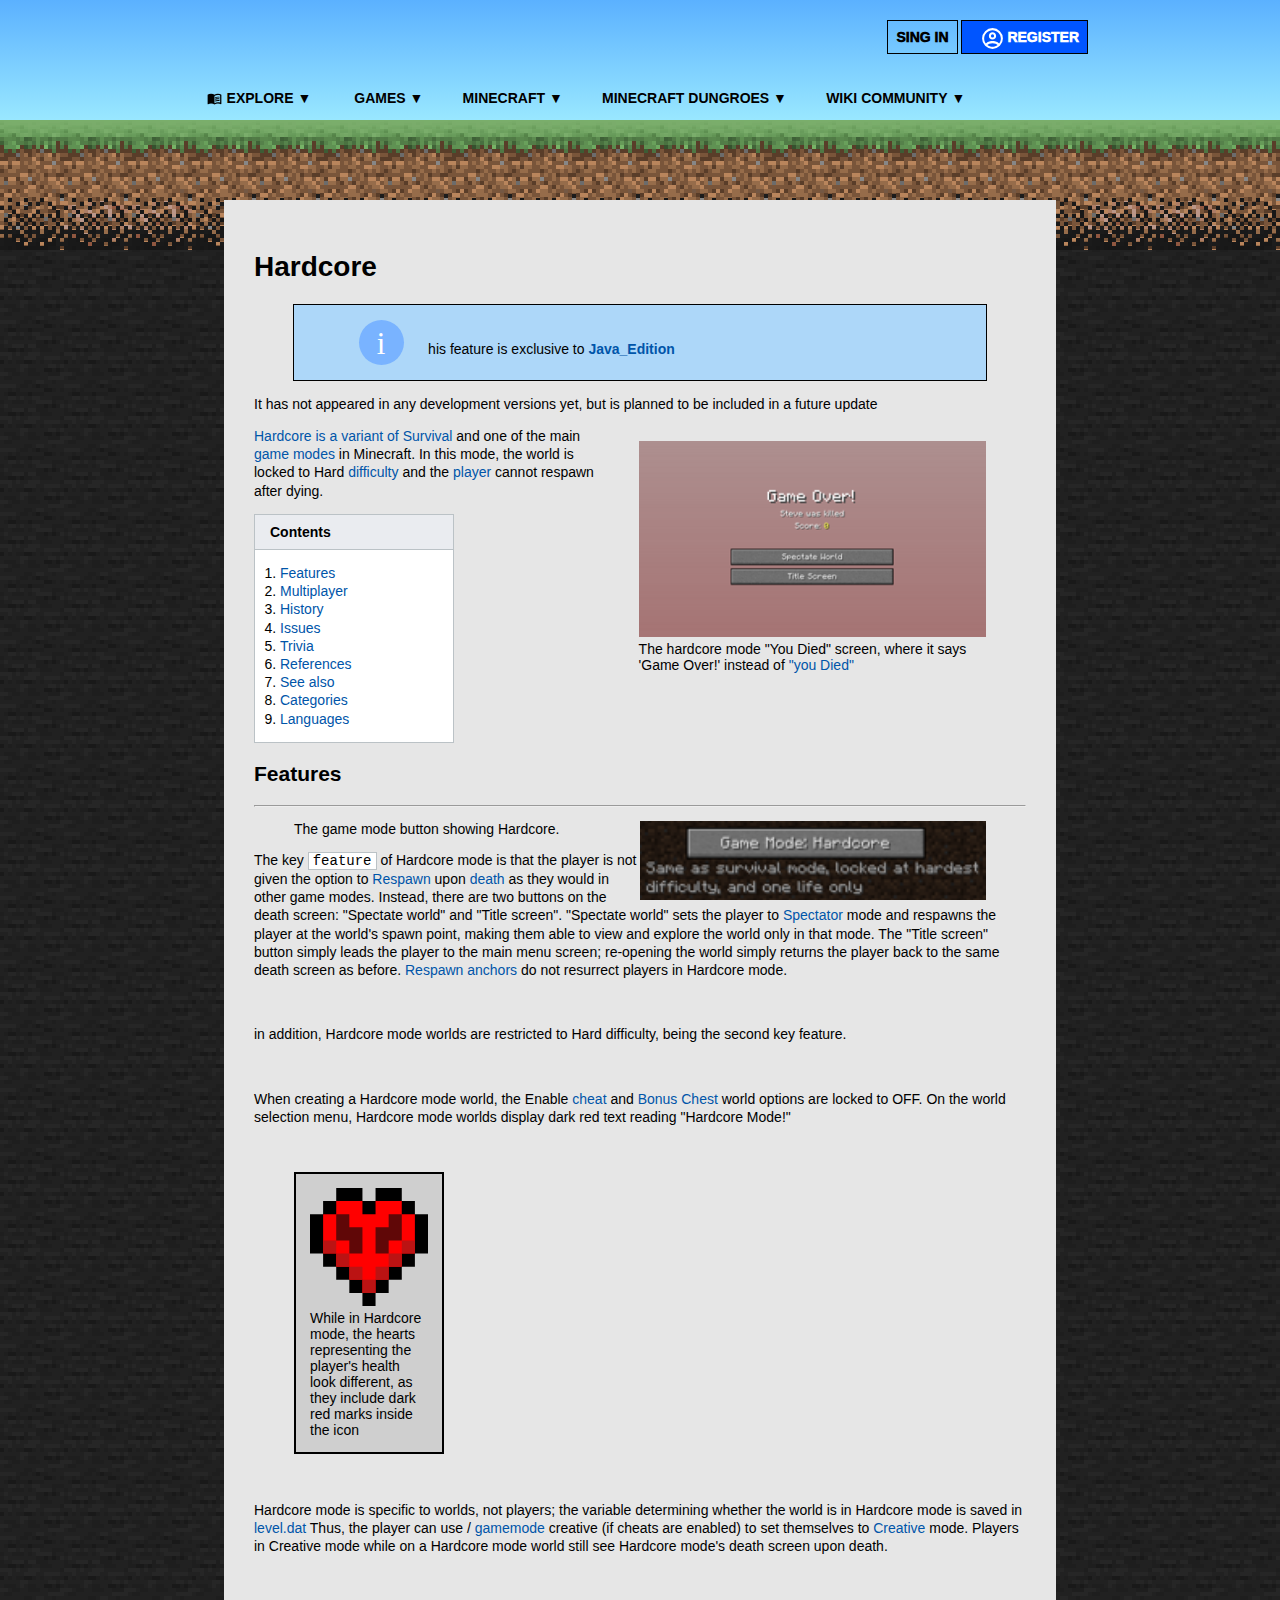
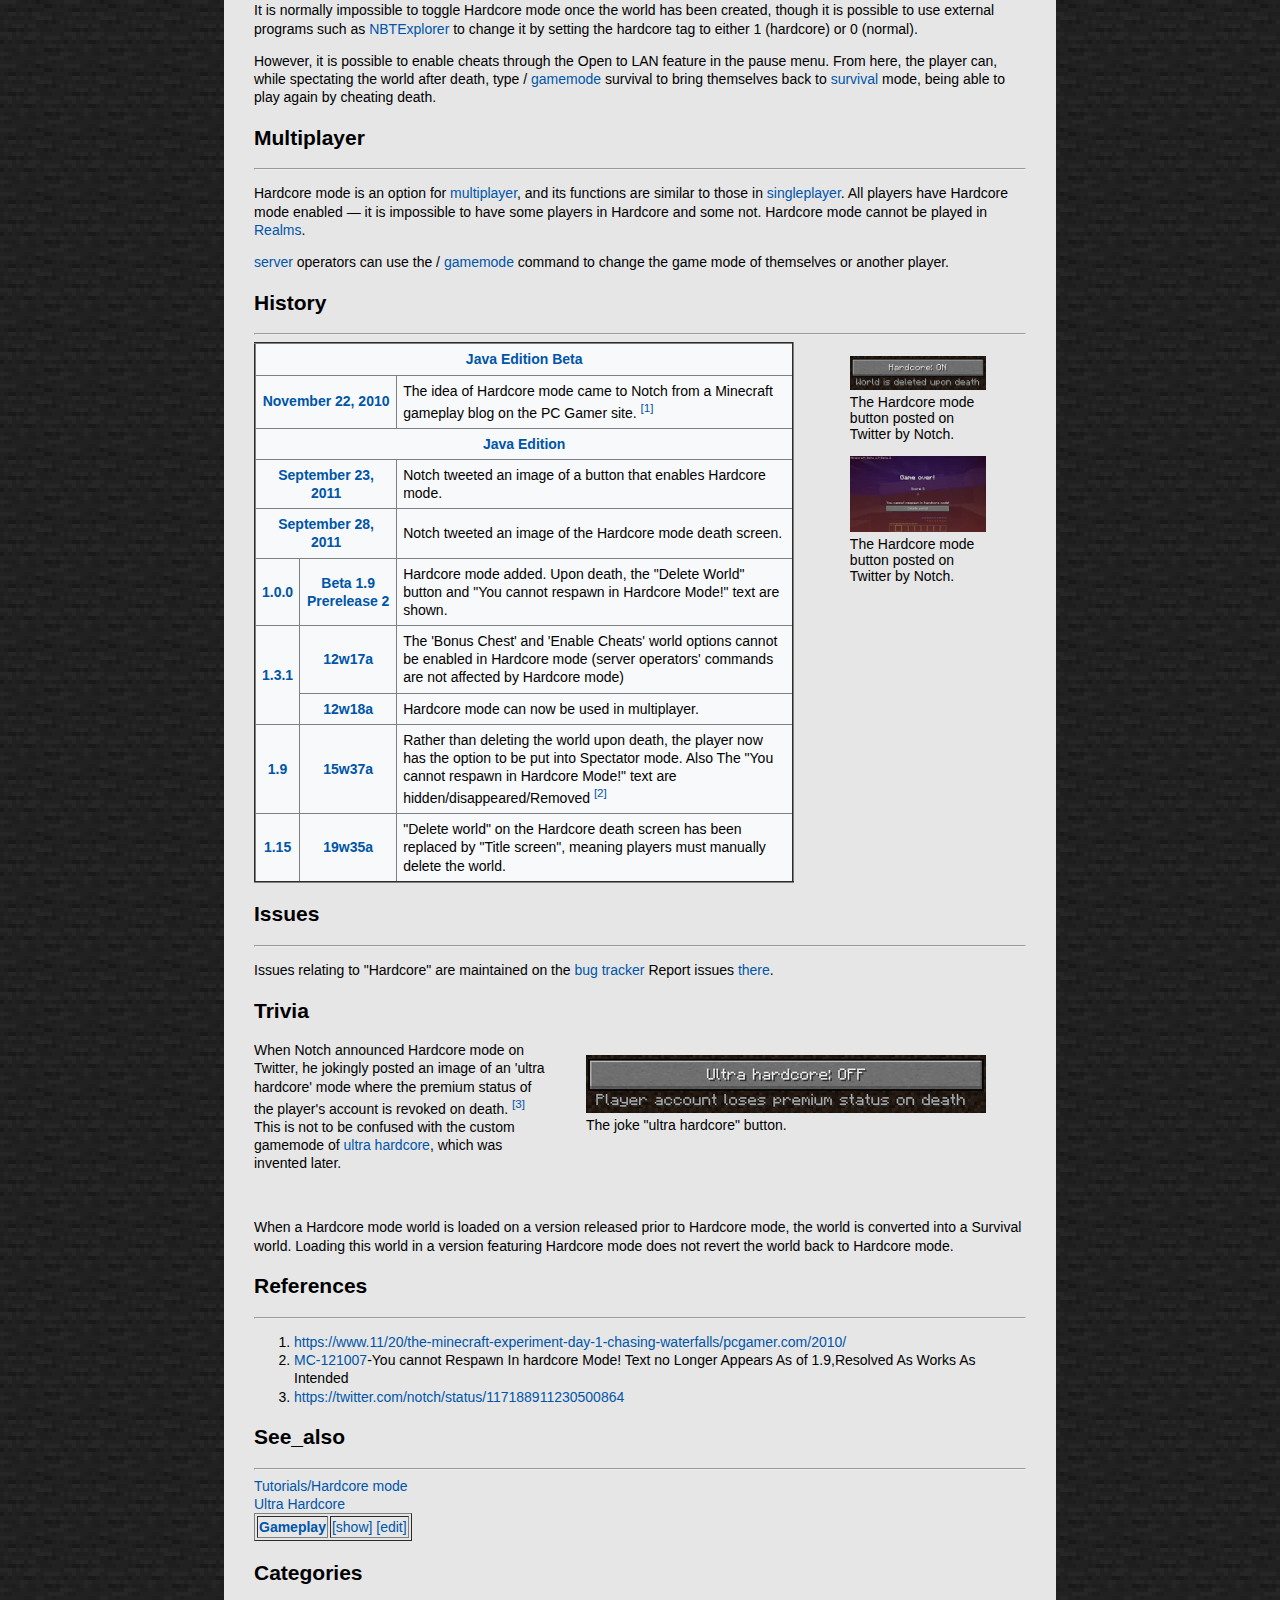
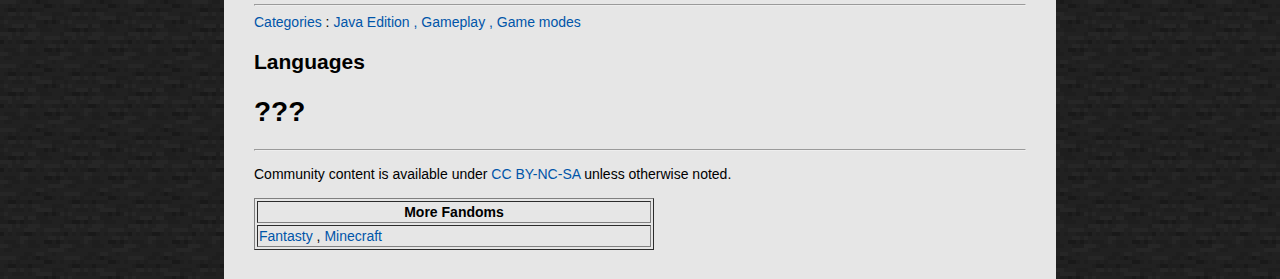
<file: index.html/index.html>
<!DOCTYPE html>
<html lang="en">
<head>
    <meta charset="UTF-8">
    <meta name="viewport" content="width=device-width, initial-scale=1.0">
    <link rel="shortcut icon" href="./Site-favicon (1).ico" type="image/x-icon">
    <title>Hardcore - Minecraft Wiki</title>
    <link rel="stylesheet" href="./style.css">
    <link rel="stylesheet" href="./assets/css/header.css">
</head>
<body>
    <header class="main-header">
        <div class="main-wrapper">
            <div class="link-wraper">
                <a href=""  class="sing-in_1">Sing in</a>
                <a href="./assets/pages/register.html" class="register_1">Register</a>
            </div>
            <nav>
                <li class="main-menu">
                    <li class="main-menu-item"><a href="https://minecraft.fandom.com/wiki/Hardcore#" target="_blank" class="explore">explore</a>
                        <ul class="submenu">
                        <li class="submenu-item"><a href="https://minecraft.fandom.com/wiki/Minecraft_Wiki" target="_blank" class="submenu-link home">main pagger</a>
                        </li>
                        <li class="submenu-item"><a href="https://minecraft.fandom.com/wiki/Special:AllPages" target="_blank" class="submenu-link">all pages</a></li>
                        <li class="submenu-item"><a href="https://minecraft.fandom.com/wiki/Special:AllMaps" target="_blank" class="submenu-link">interactive maps</a></li>
                    </ul>
                </li>
                    <li class="main-menu-item"><a href="https://minecraft.fandom.com/wiki/Hardcore#" target="_blank">games</a>
                    <ul class="submenu">
                            <li class="submenu-item"><a href="https://minecraft.fandom.com/wiki/Minecraft_Wiki" target="_blank" class="submenu-link">Minecraft</a></li>
                            <li class="submenu-item"><a href="https://minecraft.fandom.com/wiki/Minecraft_Wiki" target="_blank" class="submenu-link">Minecraft Dungeons</a></li>
                            <li class="submenu-item"><a href="https://minecraft.fandom.com/wiki/Minecraft_Wiki" target="_blank" class="submenu-link">Minecraft Legends</a></li>
                            <li class="submenu-item"><a href="https://minecraft.fandom.com/wiki/Minecraft_Wiki" target="_blank" class="submenu-link">Minecraft Earth</a></li>
                            <li class="submenu-item"><a href="https://minecraft.fandom.com/wiki/Minecraft_Wiki" target="_blank" class="submenu-link">Minecraft Story Mode</a></li>
                        </li>
                    </ul>

                    <li class="main-menu-item"><a href="https://minecraft.fandom.com/wiki/Minecraft" target="_blank">minecraft</a>
                    <ul class="submenu">
                        <li class="submenu-item"><a href="https://minecraft.fandom.com/wiki/Minecraft_Wiki" target="_blank" class="submenu-link">blocks</a></li>
                        <li class="submenu-item"><a href="https://minecraft.fandom.com/wiki/Minecraft_Wiki" target="_blank" class="submenu-link">items</a></li>
                        <li class="submenu-item"><a href="https://minecraft.fandom.com/wiki/Minecraft_Wiki" target="_blank" class="submenu-link">world</a>
                        <ul class="submenu">
                            <li class="submenu-item"><a href="https://minecraft.fandom.com/wiki/Feature" target="_blank" class="submenu-link">mobs</a></li>
                            <li class="submenu-item"><a href="https://minecraft.fandom.com/wiki/Feature" target="_blank" class="submenu-link">biomes</a></li>
                            <li class="submenu-item"><a href="https://minecraft.fandom.com/wiki/Feature" target="_blank" class="submenu-link">terrain</a></li>
                            <li class="submenu-item"><a href="https://minecraft.fandom.com/wiki/Feature" target="_blank" class="submenu-link">structures</a></li>
                            <li class="submenu-item"><a href="https://minecraft.fandom.com/wiki/Feature" target="_blank" class="submenu-link">dimensions</a></li>
                        </ul>
                        </li>
                        <li class="submenu-item"><a href="https://minecraft.fandom.com/wiki/Minecraft_Wiki" target="_blank" class="submenu-link">mechanics</a>
                        <ul class="submenu">
                           <li class="submenu-item"><a href="https://minecraft.fandom.com/wiki/Feature" target="_blank" class="submenu-link">crafting</a></li>
                           <li class="submenu-item"><a href="https://minecraft.fandom.com/wiki/Feature" target="_blank" class="submenu-link">smelting</a></li>
                           <li class="submenu-item"><a href="https://minecraft.fandom.com/wiki/Feature" target="_blank" class="submenu-link">brawing</a></li>
                           <li class="submenu-item"><a href="https://minecraft.fandom.com/wiki/Feature" target="_blank" class="submenu-link">trading</a></li>
                           <li class="submenu-item"><a href="https://minecraft.fandom.com/wiki/Feature" target="_blank" class="submenu-link">enchating</a></li>
                           <li class="submenu-item"><a href="https://minecraft.fandom.com/wiki/Feature" target="_blank" class="submenu-link">status efects</a></li>
                        </ul>
                        </li>
                        <li class="submenu-item"><a href="https://minecraft.fandom.com/wiki/Minecraft_Wiki" target="_blank" class="submenu-link">version history</a>
                        <ul class="submenu">
                            <li class="submenu-item"><a href="https://minecraft.fandom.com/wiki/Feature" target="_blank" class="submenu-link">java editon</a></li>
                            <li class="submenu-item"><a href="https://minecraft.fandom.com/wiki/Feature" target="_blank" class="submenu-link">bedrock editon</a></li>
                            <li class="submenu-item"><a href="https://minecraft.fandom.com/wiki/Feature" target="_blank" class="submenu-link">other editons</a></li>
                            <li class="submenu-item"><a href="https://minecraft.fandom.com/wiki/Feature" target="_blank" class="submenu-link">simfield guides</a></li>
                        </ul>
                        </li>
                        <li class="submenu-item"><a href="https://minecraft.fandom.com/wiki/Minecraft_Wiki" target="_blank" class="submenu-link">technical</a>
                        <ul class="submenu">
                            <li class="submenu-item"><a href="https://minecraft.fandom.com/wiki/Feature" target="_blank" class="submenu-link">redstore curcilcys</a></li>
                            <li class="submenu-item"><a href="https://minecraft.fandom.com/wiki/Feature" target="_blank" class="submenu-link">commands</a></li>
                            <li class="submenu-item"><a href="https://minecraft.fandom.com/wiki/Feature" target="_blank" class="submenu-link">resourse packs</a></li>
                            <li class="submenu-item"><a href="https://minecraft.fandom.com/wiki/Feature" target="_blank" class="submenu-link">data packs</a></li>
                            <li class="submenu-item"><a href="https://minecraft.fandom.com/wiki/Feature" target="_blank" class="submenu-link">add-ons</a></li>
                            <li class="submenu-item"><a href="https://minecraft.fandom.com/wiki/Feature" target="_blank" class="submenu-link">servers</a>
                            <ul class="submenu">
                                <li class="submenu-items"><a href="https://minecraft.fandom.com/wiki/Feature" target="_blank" class="submenu-link">Realms</a></li>
                                <li class="submenu-items"><a href="https://minecraft.fandom.com/wiki/Feature" target="_blank" class="submenu-link">Realms-plus</a></li>
                                <li class="submenu-items"><a href="https://minecraft.fandom.com/wiki/Feature" target="_blank" class="submenu-link">Bedrock Dedicated Serve</a></li>
                                <li class="submenu-items"><a href="https://minecraft.fandom.com/wiki/Feature" target="_blank" class="submenu-link">bedrock features servers</a></li>
                            </ul>
                            </li>
                        </ul>
                        </li>
                        <li class="submenu-item"><a href="https://minecraft.fandom.com/wiki/Minecraft_Wiki" target="_blank" class="submenu-link">Tutorials</a></li>
                    </li>
                    </ul>
                    <li class="main-menu-item"><a href="https://minecraft.fandom.com/wiki/Minecraft_Dungeons" target="_blank">minecraft dungroes</a>
                    <ul class="submenu left0">
                        <li class="submenu-item"><a href="https://minecraft.fandom.com/wiki/Minecraft_Wiki" target="_blank" class="submenu-link">items</a>
                        <ul class="submenu">
                            <li class="submenu-item"><a href="https://minecraft.fandom.com/wiki/Feature" target="_blank" class="submenu-link">wearons</a></li>
                            <li class="submenu-item"><a href="https://minecraft.fandom.com/wiki/Feature" target="_blank" class="submenu-link">armor</a></li>
                            <li class="submenu-item"><a href="https://minecraft.fandom.com/wiki/Feature" target="_blank" class="submenu-link">artifactes</a></li>
                            <li class="submenu-item"><a href="https://minecraft.fandom.com/wiki/Feature" target="_blank" class="submenu-link">consumables</a></li>
                            <li class="submenu-item"><a href="https://minecraft.fandom.com/wiki/Feature" target="_blank" class="submenu-link">conmales</a></li>
                        </ul>
                        </li>
                        <li class="submenu-item"><a href="https://minecraft.fandom.com/wiki/Minecraft_Wiki" target="_blank" class="submenu-link">locations</a>
                        <ul class="submenu">
                            <li class="submenu-items"><a href="https://minecraft.fandom.com/wiki/Feature" target="_blank" class="submenu-link">acients hunt</a></li>
                        </ul>
                        </li>
                        <li class="submenu-item"><a href="https://minecraft.fandom.com/wiki/Minecraft_Wiki" target="_blank" class="submenu-link">mechanics</a>
                        <ul class="submenu">
                            <li class="submenu-item"><a href="https://minecraft.fandom.com/wiki/Feature" target="_blank" class="submenu-link">enchating</a></li>
                            <li class="submenu-item"><a href="https://minecraft.fandom.com/wiki/Feature" target="_blank" class="submenu-link">status efects</a></li>
                            <li class="submenu-item"><a href="https://minecraft.fandom.com/wiki/Feature" target="_blank" class="submenu-link">anchivent</a></li>
                        </ul>
                        </li>
                        <li class="submenu-item"><a href="https://minecraft.fandom.com/wiki/Minecraft_Wiki" target="_blank" class="submenu-link">mobs</a></li>    
                        <li class="submenu-item"><a href="https://minecraft.fandom.com/wiki/Minecraft_Wiki" target="_blank" class="submenu-link">arcade</a></li>
                        <li class="submenu-item"><a href="https://minecraft.fandom.com/wiki/Minecraft_Wiki" target="_blank" class="submenu-link">tutorial</a></li>
                   </li>
                    </ul>

                    <li class="main-menu-item"><a href="https://minecraft.fandom.com/wiki/Minecraft_Wiki:Community_portal" target="_blank">wiki community</a>
                    <ul class="submenu left0">
                        <li class="submenu-item"><a href="https://minecraft.fandom.com/wiki/Minecraft_Wiki" target="_blank" class="submenu-link">Rules and guidelines</a>
                        <ul class="submenu">
                            <li class="submenu-item"><a href="https://minecraft.fandom.com/wiki/Minecraft_Wiki" target="_blank" class="submenu-link">video rules</a></li>
                            <li class="submenu-item"><a href="https://minecraft.fandom.com/wiki/Minecraft_Wiki" target="_blank"  class="submenu-link">video policy</a></li>
                            <li class="submenu-item"><a href="https://minecraft.fandom.com/wiki/Minecraft_Wiki"  target="_blank" class="submenu-link">talk pale puilges</a></li>
                            <li class="submenu-item"><a href="https://minecraft.fandom.com/wiki/Minecraft_Wiki" target="_blank" class="submenu-link">style guide</a></li>
                        </ul>
                        </li>
                        <li class="submenu-item"><a href="https://minecraft.fandom.com/wiki/Minecraft_Wiki" target="_blank" class="submenu-link">Wiki tools</a>
                        <ul class="submenu">
                            <li class="submenu-item"><a href="https://minecraft.fandom.com/wiki/Minecraft_Wiki" target="_blank" class="submenu-link">recent changes</a></li>
                            <li class="submenu-item"><a href="https://minecraft.fandom.com/wiki/Minecraft_Wiki" target="_blank" class="submenu-link">editing sandbox</a></li>
                        </ul>
                        </li>
                        <li class="submenu-item"><a href="https://minecraft.fandom.com/wiki/Minecraft_Wiki" target="_blank" class="submenu-link">About the wiki</a></li>
                        <li class="submenu-item"><a href="https://minecraft.fandom.com/wiki/Minecraft_Wiki" target="_blank" class="submenu-link">Community portal</a></li>
                        <li class="submenu-item"><a href="https://minecraft.fandom.com/wiki/Minecraft_Wiki" target="_blank" class="submenu-link">Admin noticeboard</a></li>
                        <li class="submenu-item"><a href="https://minecraft.fandom.com/wiki/Minecraft_Wiki" target="_blank" class="submenu-link">Projects</a></li>
                        <li class="submenu-item"><a href="https://minecraft.fandom.com/wiki/Minecraft_Wiki" target="_blank" class="submenu-link">Discord</a></li>
                    </li>
                    </ul>
                </ul>
            </nav>
        </div>
    </header>
    <main>
        <article class="main-article" >
            <header>
               <h1>Hardcore </h1>
               <div class="info"><span class="info-icon">i</span>his feature is exclusive to <a href="https://minecraft.fandom.com/wiki/Java_Edition" target="_blank"><strong>Java_Edition</strong></a> </div>
               <p> It has not appeared in any development versions yet, but is planned to be included in a future update </p>
               <figure class="float-right w-40">
                <a href="https://static.wikia.nocookie.net/minecraft_gamepedia/images/5/53/Hardcore_Death.png/revision/latest?cb=20230822170426"></a>
                    <img src="./assets/images/Hardcore_Death (1).webp" alt="hardcore">
                    <figcaption>The hardcore mode "You Died" screen, where it says 'Game Over!' instead of <a href="https://minecraft.fandom.com/wiki/Death_messages" target="_blank">"you Died"</a></figcaption>
                </figure>
            <p><a>Hardcore is a variant of <a href="https://minecraft.fandom.com/wiki/Survival" target="_blank">Survival</a> and one of the main <a href="https://minecraft.fandom.com/wiki/Game_mode" target="_blank">game modes</a> in Minecraft. In this mode, the world is locked to Hard <a href="https://minecraft.fandom.com/wiki/Difficulty" target="_blank">difficulty</a> and the <a href="https://minecraft.fandom.com/wiki/Player" target="_blank">player </a>cannot respawn after dying.</p>
                    <nav class="nav-menu">
                        <h3 class="title-menu">Contents</h3>
                        <ol class="nav-list">
                            <li><a href="#Features">Features</a></li>
                            <li><a href="#Multiplayer">Multiplayer</a></li>
                            <li><a href="#History">History</a></li>
                            <li><a href="#Issues">Issues</a></li>
                            <li><a href="#Trivia">Trivia</a></li>
                            <li><a href="#References">References</a></li>
                            <li><a href="#See_also">See also</a></li>
                            <li><a href="#Categories">Categories</a></li>
                            <li><a href="#Languages">Languages</a></li>
                        </ol> 
                    </nav>
                </header>
            <section id="Features">
                <h2>Features</h2>
                <hr>
                <figure>
                    <img src="./assets/images/Hardcore_button.webp" alt="world" class="w-50">
                    <figcaption class="textis">The game mode button showing Hardcore.</figcaption>
                </figure>
                <p class="texti">The key <code>feature</code> of Hardcore mode is that the player is not given the option to <a href="https://minecraft.fandom.com/wiki/Respawn" target="_blank">Respawn</a> upon <a href="https://minecraft.fandom.com/wiki/Death" target="_blank">death</a> as they would in other game modes. Instead, there are two buttons on the death screen: "Spectate world" and "Title screen". "Spectate world" sets the player to 
                    <a href="https://minecraft.fandom.com/wiki/Spectator" target="_blank">Spectator</a> mode and respawns the player at the world's spawn point, making them able to view and explore the world only in that mode. The "Title screen" button simply leads the player to the main menu screen; re-opening the world simply returns the player back to the same death screen as before. <a href="https://minecraft.fandom.com/wiki/Respawn_anchor" target="_blank">Respawn anchors</a> do not resurrect players in Hardcore mode.</p>
                <br>
                <p>in addition, Hardcore mode worlds are restricted to Hard difficulty, being the second key feature.</p>
            </section>
            <br>
            <p>When creating a Hardcore mode world, the Enable <a href="https://minecraft.fandom.com/wiki/Cheats" target="_blank">cheat</a> and <a href="https://minecraft.fandom.com/wiki/Bonus_Chest" target="_blank">Bonus Chest</a> world options are locked to OFF. On the world selection menu, Hardcore mode worlds display dark red text reading "Hardcore Mode!"</p>
            <br>
            <div>
            <figure class="heart">
                    <img src="./assets/images/Hardcore_Heart.svg" alt="world">
                <figcaption >While in Hardcore mode, the hearts representing the player's health look different, as they include dark red marks inside the icon </figcaption>
            </figure>
           </div>
            <br>
            <p>Hardcore mode is specific to worlds, not players; the variable determining whether the world is in Hardcore mode is saved in <a href="https://minecraft.fandom.com/wiki/Level.dat" target="_blank">level.dat</a> Thus, the player can use / <a href="https://minecraft.fandom.com/wiki/Commands/gamemode" target="_blank">gamemode</a> creative (if cheats are enabled) to set themselves to <a href="https://minecraft.fandom.com/wiki/Creative" target="_blank">Creative</a> mode. Players in Creative mode while on a Hardcore mode world still see Hardcore mode's death screen upon death.</p>
            <br>
            <p>It is normally impossible to toggle Hardcore mode once the world has been created, though it is possible to use external programs such as <a href="https://minecraft.fandom.com/wiki/Programs_and_editors/NBTExplorer" target="_blank">NBTExplorer </a>to change it by setting the hardcore tag to either 1 (hardcore) or 0 (normal).</p>
            <p>However, it is possible to enable cheats through the Open to LAN feature in the pause menu. From here, the player can, while spectating the world after death, type / <a href="https://minecraft.fandom.com/wiki/Commands/gamemode" target="_blank">gamemode</a> survival to bring themselves back to <a href="https://minecraft.fandom.com/wiki/Survival" target="_blank">survival</a> mode, being able to play again by cheating death.</p>
            <section id="Multiplayer">
                <h2>Multiplayer</h2>
                <hr>
                <p>Hardcore mode is an option for <a href="https://minecraft.fandom.com/wiki/Multiplayer" target="_blank">multiplayer</a>, and its functions are similar to those in <a href="https://minecraft.fandom.com/wiki/Singleplayer" target="_blank">singleplayer</a>. All players have Hardcore mode enabled — it is impossible to have some players in Hardcore and some not. Hardcore mode cannot be played in <a href="https://minecraft.fandom.com/wiki/Realms" target="_blank">Realms</a>.</p>
                <p><a href="https://minecraft.fandom.com/wiki/Server" target="_blank">server</a> operators can use the / <a href="https://minecraft.fandom.com/wiki/Commands/gamemode" target="_blank">gamemode</a> command to change the game mode of themselves or another player.</p>
            </section>
            <section id="History">
                <h2>History</h2>
                <hr>
                <div class="float-right w-30">
                    <figure>
                      <img src="./assets/images/Hardcoremode.png" alt="Hardcoremode">
                      <figcaption>The Hardcore mode button posted on Twitter by Notch.</figcaption>
                    </figure>
                    <figure>
                      <img src="./assets/images/Notch_Hardcore.webp" alt="Hardcoremode" >
                      <figcaption>The Hardcore mode button posted on Twitter by Notch.</figcaption>
                    </figure>
                  </div>
                <table class="table-history" border="2">
                    <tr>
                        <th colspan="3">
                            <a href="https://minecraft.fandom.com/wiki/Java_Edition_Beta" target="_blank">Java Edition Beta</a>
                        </th>
                    </tr>
                    <tr>
                        <th colspan="2"> <a href="https://www.tumblr.com/explore/trending" target="_blank">November 22, 2010</a></th>
                        <td>The idea of Hardcore mode came to Notch from a Minecraft gameplay blog on the PC Gamer site. <sup title="https://minecraft.fandom.com/wiki/Hardcore#cite_note-1"><a href="#cite_note-1">[1]</a></sup></td>
                    </tr>
                    <tr>
                        <th colspan="3"><a href="https://minecraft.fandom.com/wiki/Java_Edition_version_history" target="_blank">Java Edition</a>
                        </th>
                    </tr>
                        <tr>
                        <th colspan="2"><a href="https://twitter.com/notch/status/117149170120400896" target="_blank">September 23, 2011</a></th>
                        <td>Notch tweeted an image of a button that enables Hardcore mode.</td>
                    </tr>
                    <tr>
                        <th colspan="2"> <a href="https://twitter.com/notch/status/119031614553587713" target="_blank">September 28, 2011</a></th>
                        <td >Notch tweeted an image of the Hardcore mode death screen.</td>
                    </tr>
                    <tr>
                        <th colspan="1"><a href="https://minecraft.fandom.com/wiki/Java_Edition_1.0.0" target="_blank">1.0.0</a></th>
                        <th> <a href="https://minecraft.fandom.com/wiki/Java_Edition_Beta_1.9_Prerelease_2" target="_blank">Beta 1.9 Prerelease 2</a></th>
                        <td>Hardcore mode added. Upon death, the "Delete World" button and "You cannot respawn in Hardcore Mode!" text are shown.</td>
                    </tr>
                    <tr>
                        <th rowspan="2"><a href="https://minecraft.fandom.com/wiki/Java_Edition_1.3.1" target="_blank">1.3.1</a></th>
                        <th colspan="1"><a href="https://minecraft.fandom.com/wiki/Java_Edition_12w17a" target="_blank">12w17a</a></th>
                        <td>The 'Bonus Chest' and 'Enable Cheats' world options cannot be enabled in Hardcore mode (server operators' commands are not affected by Hardcore mode)</td>
                    </tr>
                    <tr>
                        <th><a href="https://minecraft.fandom.com/wiki/Java_Edition_12w18a" target="_blank">12w18a</a></th>
                        <td>Hardcore mode can now be used in multiplayer.</td>
                    </tr>
                    <tr>
                        <th><a href="https://minecraft.fandom.com/wiki/Java_Edition_1.9" target="_blank">1.9</a></th>
                        <th> <a href="https://minecraft.fandom.com/wiki/Java_Edition_15w37a" target="_blank">15w37a</a></th>
                        <td>Rather than deleting the world upon death, the player now has the option to be put into Spectator mode. Also The "You cannot respawn in Hardcore Mode!" text are hidden/disappeared/Removed <sup title="https://minecraft.fandom.com/wiki/Hardcore#cite_note-2"><a href="#cite_note-2">[2]</a></sup>
                        </td>
                    </tr>
                    <tr>
                       <th><a href="https://minecraft.fandom.com/wiki/Java_Edition_1.15">1.15</a></th>
                       <th><a href="https://minecraft.fandom.com/wiki/Java_Edition_19w35a">19w35a</a></th>
                       <td>"Delete world" on the Hardcore death screen has been replaced by "Title screen", meaning players must manually delete the world.</td>
                    </tr>
                </table>
                <h2>Issues</h2>
                <hr>
            <section id="Issues">
                <p>Issues relating to "Hardcore" are maintained on the <a href="https://minecraft.fandom.com/wiki/Bug_tracker" target="_blank">bug tracker</a> Report issues <a href="https://bugs.mojang.com/issues/?jql=project%20in%20%28MC%2C%20MCPE%29%20and%20%28resolution%20is%20empty%20or%20resolution%20in%20%281%2C%202%2C%206%29%29%20and%20%28summary%20~%20%22Hardcore%22%29%20order%20by%20resolution%20desc" target="_blank">there</a>.</p>
            </section>
            <section id="Trivia">
                <h2>Trivia</h2>
                <figure class="minephoto">
                <img src="./assets/images/1DNGn.webp" alt="ddd">
                <figcaption>The joke "ultra hardcore" button.</figcaption>
            </figure>
                <p>When Notch announced Hardcore mode on Twitter, he jokingly posted an image of an 'ultra hardcore' mode where the premium status of the player's account is revoked on death. <sup title="https://minecraft.fandom.com/wiki/Hardcore#cite_note-3"><a href="#cite_note-3">[3]</a></sup> This is not to be confused with the custom gamemode of <a href="https://minecraft.fandom.com/wiki/Ultra_Hardcore" target="_blank">ultra hardcore</a>, which was invented later.  </p>
                    <br>
                    <p> When a Hardcore mode world is loaded on a version released prior to Hardcore mode, the world is converted into a Survival world. Loading this world in a version featuring Hardcore mode does not revert the world back to Hardcore mode. </p>
            </section>
            <section id="References">
<h2>References</h2>
<hr>
<ol>
    <li><a href="https://www.11/20/the-minecraft-experiment-day-1-chasing-waterfalls/pcgamer.com/2010/" target="_blank" id="cite_note-1">https://www.11/20/the-minecraft-experiment-day-1-chasing-waterfalls/pcgamer.com/2010/</a></li>
    <li><a href="https://bugs.mojang.com/browse/MC-121007" target="_blank"  id="cite_note-2">MC-121007</a>-You cannot Respawn In hardcore Mode! Text no Longer Appears As of 1.9,Resolved As Works As Intended</li>
    <li><a href="https://twitter.com/notch/status/117188911230500864" target="_blank" id="cite_note-3">https://twitter.com/notch/status/117188911230500864 </a></li>
</ol>  
</section>
<section id="See_also">
    <h2>See_also</h2>
    <hr>
    <a href="https://minecraft.fandom.com/wiki/Tutorials/Hardcore_mode" target="_blank">Tutorials/Hardcore mode</a>
    <br>
    <a href="https://minecraft.fandom.com/wiki/Ultra_Hardcore" target="_blank">Ultra Hardcore</a>
</section>
<table border="1">
    <tr>
        <th><a href="https://minecraft.fandom.com/wiki/Gameplay" target="_blank">Gameplay</a></th>
            <td><a href="" target="_blank">[show]</a>
                <a href="" target="_blank">[edit]</a>
            </td>
    </tr>
</table>
<section id="Categories">
    <h2>Categories</h2>
    <hr>
    <a href="https://minecraft.fandom.com/wiki/Special:Categories" target="_blank">Categories</a> :
    <a href="https://minecraft.fandom.com/wiki/Category:Java_Edition" target="_blank">Java Edition ,</a>
     <a href="https://minecraft.fandom.com/wiki/Category:Gameplay" target="_blank">Gameplay ,</a>
     <a href="https://minecraft.fandom.com/wiki/Category:Game_modes" target="_blank">Game modes</a>
</section>
<section id="Languages">
    <h2>Languages</h2>
    <h1>???</h1>
    <hr>
    <p>Community content is available under <a href="https://www.fandom.com/licensing" target="_blank">CC BY-NC-SA</a> unless otherwise noted.</p>
</section>
<table border="1" width="400">
<tr>
<th>More Fandoms</th>
</tr>
<tr>
    <td><a href="https://www.fandom.com/fancentral/fantasy" target="_blank">Fantasty </a>, <a href="https://www.fandom.com/universe/minecraft" target="_blank">Minecraft</a></td>
</tr>
</table>
            </section>
        </article>
    </main>
</body>
</html>
</file>
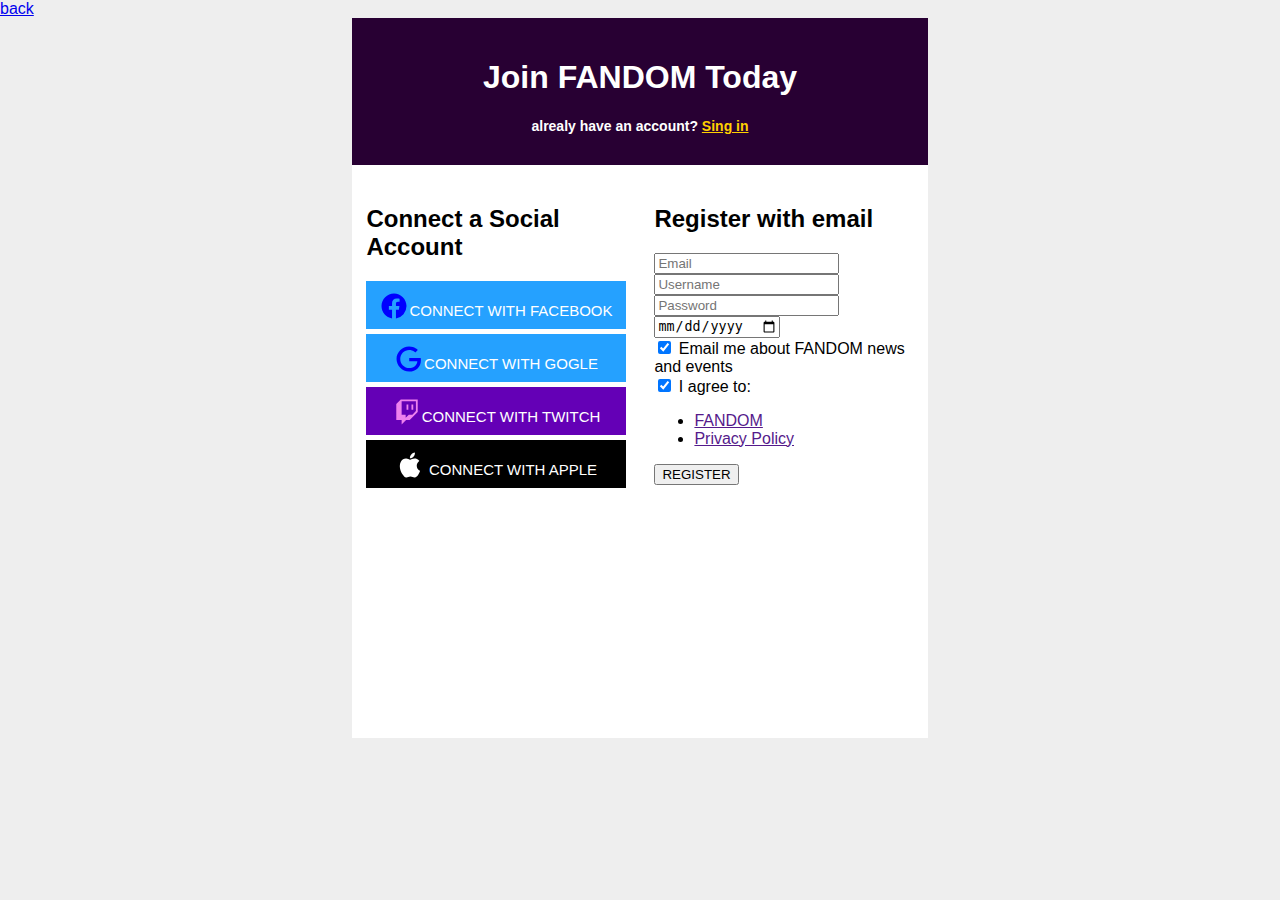
<file: index.html/assets/pages/register.html>
<!DOCTYPE html>
<html lang="en">
<head>
    <meta charset="UTF-8">
    <meta name="viewport" content="width=device-width, initial-scale=1.0">
    <title>Register - Minecraft Wiki</title>
    <link rel="shortcut icon" href="./../../Site-favicon (1).ico" type="image/x-icon">
</head>
<link rel="stylesheet" href="../css/register.css">
<body>
    <div class="out-wrapper">
    <a href="../../index.html">back</a>
<section class="wrapper">
    <header class="header">
<h1>Join FANDOM Today</h1>
<h2 class="rrr">alrealy have an account? <a href="" class="a_1"><strong> Sing in</strong></a></h2>
    </header>
    <div class="flex-container">
        <div class="social">
            <h2 class="h2_1">Connect a Social Account</h2>
            <ul>
               <li><a href="" class="btm facebook"><img src="./../icons/facebook (2).svg" class="imgs">Connect with facebook</a></li>
               <li><a href="" class="btm gogle"><img src="./../icons/google.svg" class="imgs">Connect with gogle</a></li>
               <li><a href="" class="btm twitter"><img src="./../icons/twitch.svg" class="imgs">Connect with twitch</a></li>
               <li><a href="" class="btm apple"><img src="./../icons/apple.svg" class="imgs"> Connect with apple</a></li>
            </ul>
        </div>
        <form class="register">
            <h2 class="h_2">Register with email</h2>
            <label>
                <input name="Email" type="email" placeholder="Email" required>
            </label>
            <label>
                <input name="username" type="text" placeholder="Username" required>
            </label >
            <label>
                <input name="password" type="password" placeholder="Password" required>
            </label>
            <label >
                <input name="date" type="date" required>
            </label>
            <label>
<input name="subrite" type="checkbox" checked required >
<span>Email me about FANDOM news and events </span>
            </label>
            <label>
            <input name="agree" type="checkbox" checked required>
<span>I agree to: </span>
</label>
<ul>
    <li><a href="" target="_blank">FANDOM</a></li>
    <li><a href="" target="_blank">Privacy Policy</a></li>
</ul>
            <label>
                <input name="registration" type="submit" value="REGISTER" >
            </label>
        </form>
    </div>
</section>
</div>
</body>
</html>
</file>
<file: index.html/style.css>
*{
    box-sizing: border-box;
}
/*стилі для таблиці*/
body {
    margin: 0;
    background-image: url(./assets/images/Site-background-light.png) ;
    font-family: rubik, helvetica, arial, sans-serif;
    font-size: 14px;
}

a {
    color: rgb(0, 85, 169);
    text-decoration: none;
}
a:hover{
    text-decoration:underline;
}
img{
    width: 100%;
}
.float-right {
    float:right;
}
.w-30 {
    width:28%;
}
.w-40{
    width: 45%;
}
.w-50{
      float: right;
       width:50%;
}
.main-article{
    min-width:720px;
    /*max-width:1900px;*/
    width:65%;
    margin:auto;
    background-color: rgb(224, 224, 224);
    padding: 30px;
    margin:auto;
    background-color: rgb(230, 230, 230);
    line-height:1.3;
}

figcaption{
    line-height:initial;
}
.info{
    width: 90%;
    margin: auto;
padding: 15px;
padding-left: 65px;
border-color: rgb(0, 0, 0);
border-left-width: 4px;
border-width: 1px;
border-style: solid;
    background-color:rgba(154, 210, 255, 0.753)
}
.info-icon{
    display: inline-block;

    width:45px;
    height: 45px;
    padding: 4px;
    margin-right: 4%;
    border-radius: 50%;
    border: 1px solid color(187 194 198);
     
    color:white;
    background-color:rgb(121, 179, 255);

    text-align: center;

    font-size: 2.2em;
    font-family: serif;
}
.nav-menu{
width: 200px;
border:1px solid rgb(187, 194, 198);
background-color:white;
}
.title-menu{
    margin: 0;
    padding:  8px 15px;
    border-bottom: 1px solid rgb(187, 194, 198);
background-color: rgb(234,236, 240);
font-size: 1em;
}

.nav-list{
    padding-left: 25px;
}

code{
    padding: 0 4px;
    border: 1px solid rgb(187,194, 198);
    background-color:white;
}

.table-history {
    width: 70%;
    border-collapse: collapse;
    background-color:rgb(248,249, 250); 
}
.table-history th,
.table-history td{
    border: 1px solid grey;
    padding: 6px;
}   
.table-history th {
    color: rgb(0, 84, 168) ;
    background-color: rgb(248, 249, 250);
}

.icons {
  width: 32px;
  height: 32px;
  position: absolute;
  top:105px;
  left:530px;
}
.icon{
width: 40px;
height: 40px;
position: absolute;
top: 155px;
left: 525px;
}
.heart {
    border:2px solid;
    background-color:rgb(207, 207, 207);
    padding:1em;
    width: 150px;
}
.minephoto{
    width:400px ;
height: 70px;
    float: right;
}
</file>
<file: index.html/assets/css/header.css>
.main-header{
    height: 250px;
    padding-top: 20px;
/*background-color:rgba(110, 185, 252, 0.62);*/
background-image: url(../images/Light_background_deepslate_transition.png), url(../images/Light_background_grass.png), linear-gradient(0deg, rgba(3,83,103,1) 6%, rgba(157,235,255,1) 49%, rgba(91,177,255,1) 100%);
background-repeat: repeat-x, repeat-x, no-repeat;
background-position: bottom left, 0 120px, 0 0;
  }

  .link-wraper{
text-align: right;
margin-bottom: 50px;
  }
.sing-in_1,
.register_1{
  display: inline-block;
  height: 34px;
  text-align: center;
  padding:8px;
  border:1px solid #000;
  font-weight: 1000;
  text-transform: uppercase;
}
.sing-in_1{
  color: #000;
}
.register_1{
  background-color: rgb(0, 85, 255);
  color: #FFFFFF;
  position: relative;
  padding-left: 45px;
}
  main{
    margin-top:-50px;
  }
  
  .register_1::before{
    content:'';
    display: inline-block;
    background-repeat:no-repeat;
    width: 25px;
    height: 25px;
background-image:url(../icons/account-circle-outline.svg);
position:absolute;
left:18px;
top: 5px;

  }

  .main-wrapper{
    min-width: 720px;
    width: 70%;
    margin:auto;
  }

  .main-menu{
list-style: none;
margin: -16px;
  }

  .main-menu-item{
display:inline-block;
 margin: 0 1.4em;
 position: relative;
 padding-bottom: 30px;
  }

  .main-menu-item::after{
content: '\25BC';
  }
  .main-menu-item:hover::after{
    content: '\25B2';
  }

  .main-menu-item > .submenu:after{
      content: "";
      position: absolute;
      width: 0;
      height: 0;
      border-width: 10px;
      border-style: solid;
      border-color: transparent transparent #FFFFFF transparent;
      top: -20px;
      left: 42%;
      }

  .main-menu-item>a{
    color:black;
    text-transform: uppercase;
    font-weight: bolder;
  }

  .main-menu-item>a:hover{
    text-decoration: underline;
  }

  .main-menu-item:hover>.submenu{
    display: block;
  }

  .main-menu-item:hover>.submenu{
    display: block;
  }

  .submenu{
    display: none;
width: 100%;
min-width: 150px;
max-width: 200%;
    position: absolute;
    top: 30px;
    left: -50%;
    list-style: none;
    padding: 7px;
    background-color:rgb(255, 255, 255);
    margin: 0;
  }

  .submenu-item{
    position: relative;
  }
  .submenu-item:has(>.submenu)::after{
    content: '\1433';
    position: absolute;
    top:5px;
    right: 0;;
  }
  .submenu-item:hover>.submenu{
display: block;
top: 0;
left:100%
  }
  .submenu-link{
    display: inline-block;
    background-color:rgb(255, 255, 255);
    padding:5px 9px;
    text-transform: capitalize;
    color:black;
  }
.submenu-link:hover{
  background-color:rgb(232, 233, 231);
  color: blue;
}


.left0{
  left:0;
}

.left10{
  left: -10%;
}
.explore::before{
  content: url(./../icons/book-open-variant.svg);
  display: inline-block;
  width: 15px;
  transform: translate(-5px, 3px);
  }
  
  .home::before{
    content: url(./../icons/home.svg);
    display: inline-block;
    width: 15px;
    transform: translate(-3px, 3px);

  }
</file>
<file: index.html/assets/css/register.css>
body{
    margin: 0;
}
.a_1{
color: rgb(255, 208, 0);
}
.rrr{
    font-size: 14px;
}
.header{
    background-color:#280033 ;
    color: white;
    text-align: center;
    padding: 20px 0 ;
}
.out-wrapper{
    min-width: 100vw;
    min-height: 100vh;
    background-color: rgb(238, 238, 238);
    font-family: sans-serif;
} 
.wrapper{
    background-color: white;
    min-height: 720px;
    width: 45%;
    margin: auto;
}
.flex-container{
    display: flex;
    flex-wrap: wrap;
    justify-content: space-around;
}
.register{
    display:flex;
    flex-direction: column;
}
.social,
.register{
    width: 45%;
    padding: 20px 0;
}
.imgs{
    width: 30px;
    margin-bottom: -5px;
}
.social>ul{
    list-style: none;
    padding-left: 0;
}
.btm{
    display: block;
    font-size: 15px;
    background-color: rgb(138, 138, 138);
color:rgb(255, 255, 255);
text-decoration: none;
text-transform: uppercase;
text-align: center;
padding: 10px 0;
margin-bottom: 5px;
}
.facebook{
    background-color: rgb(37, 161, 255);
}
.gogle{
    background-color: rgb(37, 161, 255);
}
.twitter{
    background-color: rgb(100, 0, 182);
}
.apple{
background-color: black;
}
</file>
